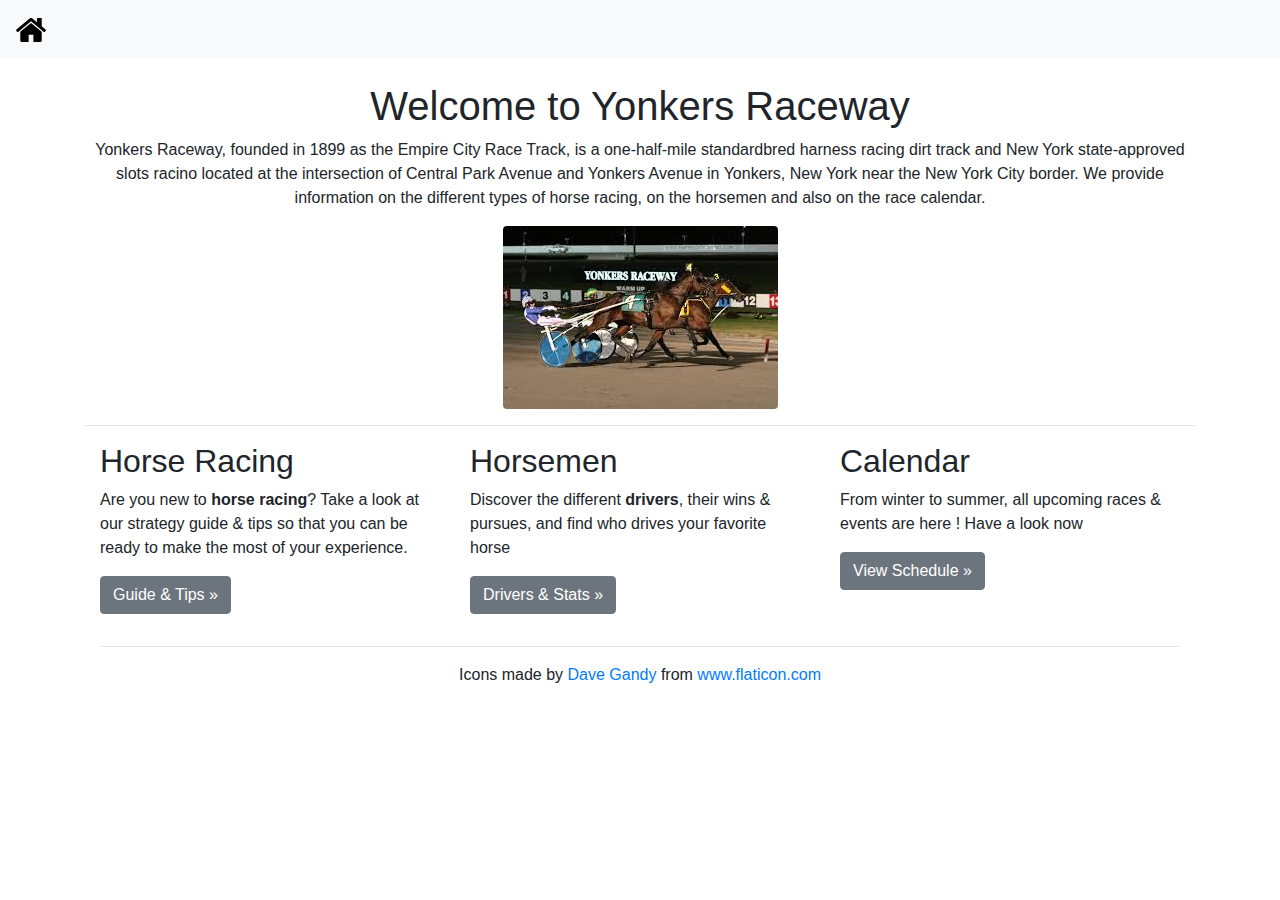
<file: index.html>
<!DOCTYPE html>

<html lang="en">
  <head>
    <title>Yonkers Raceway</title>
    <link rel="stylesheet" href="https://stackpath.bootstrapcdn.com/bootstrap/4.1.3/css/bootstrap.min.css" >
    <link rel="stylesheet" href="styles.css" >
  </head>
  <body>
    <header></header>

    <nav class="navbar navbar-expand-md navbar-light bg-light mb-4">
      <a id="home-icon" class="navbar-brand" href="index.html">
        <img src="./assets/images/home.svg" width="30" height="30" alt="Home">
      </a>
    </nav>

    <main class="container">
      <section class="jumbotron-fluid text-center">
        <h1>Welcome to Yonkers Raceway</h1>
        <p>Yonkers Raceway, founded in 1899 as the Empire City Race Track, is a one-half-mile standardbred harness racing dirt track and
          New York state-approved slots racino located at the intersection of Central Park Avenue and Yonkers Avenue in Yonkers,
          New York near the New York City border.
          We provide information on the different types of horse racing, on the horsemen and also on the race calendar.
        </p>
        <img src="assets/images/yonkers_raceway.jpg" class="rounded mx-auto d-block" alt="yonkers raceway">
      </section>
      <hr>
      <section class="container">
        <div class="row">
          <div class="col-md-4">
            <h2>Horse Racing</h2>
            <p>Are you new to <strong>horse racing</strong>? Take a look at our strategy guide & tips so that you can be ready to make the most of your experience.</p>
            <p><a class="btn btn-secondary" href="horseracing.html" role="button">Guide & Tips &raquo;</a></p>
          </div>
          <div class="col-md-4">
            <h2>Horsemen</h2>
            <p>Discover the different <strong>drivers</strong>, their wins & pursues, and find who drives your favorite horse</p>
            <p><a class="btn btn-secondary" href="drivers.html" role="button">Drivers & Stats &raquo;</a></p>
          </div>
          <div class="col-md-4">
            <h2>Calendar</h2>
            <p>From winter to summer, all upcoming races & events are here ! Have a look now</p>
            <p><a class="btn btn-secondary" href="calendar.html" role="button">View Schedule &raquo;</a></p>
          </div>
        </div>
        <hr>
      </section>
    </main>

    <footer>
      <div class="container text-center">Icons made by <a href="https://www.flaticon.com/authors/dave-gandy" title="Dave Gandy">Dave Gandy</a> from <a href="https://www.flaticon.com/" title="Flaticon">www.flaticon.com</a></div>
    </footer>
  </body>
</html>
</file>
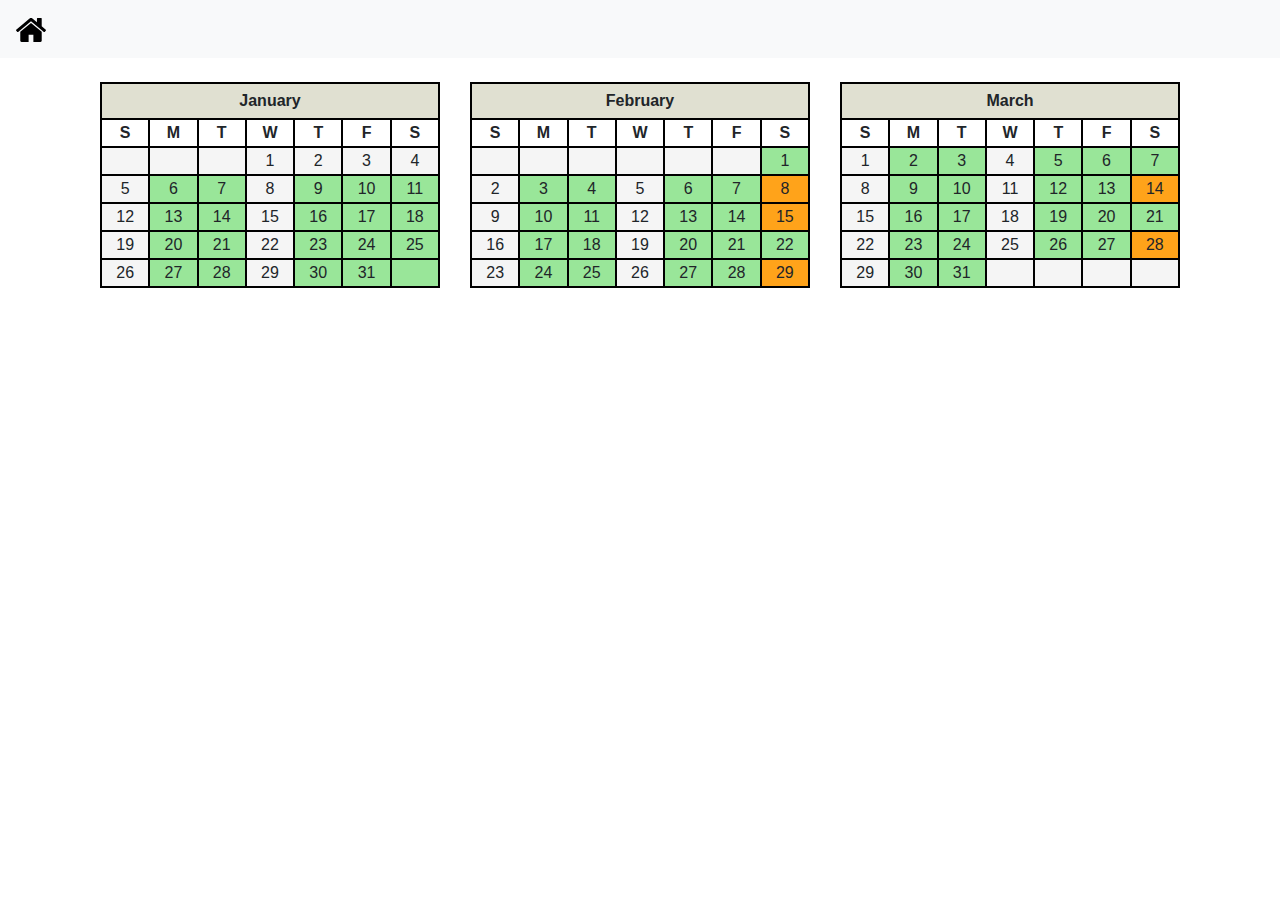
<file: calendar.html>
<!DOCTYPE html>

<html lang="en">
  <head>
    <title>Yonkers Raceway</title>
    <link rel="stylesheet" href="https://stackpath.bootstrapcdn.com/bootstrap/4.1.3/css/bootstrap.min.css" >
    <link rel="stylesheet" href="styles.css" >
  </head>
  <body>
    <header></header>

    <nav class="navbar navbar-expand-md navbar-light bg-light mb-4">
      <a id="home-icon" class="navbar-brand" href="index.html">
        <img src="./assets/images/home.svg" width="30" height="30" alt="Home">
      </a>
    </nav>

    <main class="container">
      <div class="container">
        <div class="row">
          <div class="col-md-4">
            <table id="january" class="month">
              <tr>
                <th class="th-month" colspan="7">January</th>
              </tr>
              <tr>
                <th scope="col">S</th>
                <th scope="col">M</th>
                <th scope="col">T</th>
                <th scope="col">W</th>
                <th scope="col">T</th>
                <th scope="col">F</th>
                <th scope="col">S</th>
              </tr>
              <tr>
                <td class="cal-no-race"></td>
                <td class="cal-no-race"></td>
                <td class="cal-no-race"></td>
                <td class="cal-no-race">1</td>
                <td class="cal-no-race">2</td>
                <td class="cal-no-race">3</td>
                <td class="cal-no-race">4</td>
              </tr>
              <tr>
                <td class="cal-no-race">5</td>
                <td class="cal-1-race">6</td>
                <td class="cal-1-race">7</td>
                <td class="cal-no-race">8</td>
                <td class="cal-1-race">9</td>
                <td class="cal-1-race">10</td>
                <td class="cal-1-race">11</td>
              </tr>
              <tr>
                <td class="cal-no-race">12</td>
                <td class="cal-1-race">13</td>
                <td class="cal-1-race">14</td>
                <td class="cal-no-race">15</td>
                <td class="cal-1-race">16</td>
                <td class="cal-1-race">17</td>
                <td class="cal-1-race">18</td>
              </tr>
              <tr>
                <td class="cal-no-race">19</td>
                <td class="cal-1-race">20</td>
                <td class="cal-1-race">21</td>
                <td class="cal-no-race">22</td>
                <td class="cal-1-race">23</td>
                <td class="cal-1-race">24</td>
                <td class="cal-1-race">25</td>
              </tr>
              <tr>
                <td class="cal-no-race">26</td>
                <td class="cal-1-race">27</td>
                <td class="cal-1-race">28</td>
                <td class="cal-no-race">29</td>
                <td class="cal-1-race">30</td>
                <td class="cal-1-race">31</td>
                <td class="cal-1-race"></td>
              </tr>
            </table>
          </div>
          <div class="col-md-4">
            <table id="february" class="month">
              <tr>
                <th class="th-month" colspan="7">February</th>
              </tr>
              <tr>
                <th scope="col">S</th>
                <th scope="col">M</th>
                <th scope="col">T</th>
                <th scope="col">W</th>
                <th scope="col">T</th>
                <th scope="col">F</th>
                <th scope="col">S</th>
              </tr>
              <tr>
                <td class="cal-no-race"></td>
                <td class="cal-no-race"></td>
                <td class="cal-no-race"></td>
                <td class="cal-no-race"></td>
                <td class="cal-no-race"></td>
                <td class="cal-no-race"></td>
                <td class="cal-1-race">1</td>
              </tr>
              <tr>
                <td class="cal-no-race">2</td>
                <td class="cal-1-race">3</td>
                <td class="cal-1-race">4</td>
                <td class="cal-no-race">5</td>
                <td class="cal-1-race">6</td>
                <td class="cal-1-race">7</td>
                <td class="cal-2-race">8</td>
              </tr>
              <tr>
                <td class="cal-no-race">9</td>
                <td class="cal-1-race">10</td>
                <td class="cal-1-race">11</td>
                <td class="cal-no-race">12</td>
                <td class="cal-1-race">13</td>
                <td class="cal-1-race">14</td>
                <td class="cal-2-race">15</td>
              </tr>
              <tr>
                <td class="cal-no-race">16</td>
                <td class="cal-1-race">17</td>
                <td class="cal-1-race">18</td>
                <td class="cal-no-race">19</td>
                <td class="cal-1-race">20</td>
                <td class="cal-1-race">21</td>
                <td class="cal-1-race">22</td>
              </tr>
              <tr>
                <td class="cal-no-race">23</td>
                <td class="cal-1-race">24</td>
                <td class="cal-1-race">25</td>
                <td class="cal-no-race">26</td>
                <td class="cal-1-race">27</td>
                <td class="cal-1-race">28</td>
                <td class="cal-2-race">29</td>
              </tr>
            </table>
          </div>
          <div class="col-md-4">
            <table id="march" class="month">
              <tr>
                <th class="th-month" colspan="7">March</th>
              </tr>
              <tr>
                <th scope="col">S</th>
                <th scope="col">M</th>
                <th scope="col">T</th>
                <th scope="col">W</th>
                <th scope="col">T</th>
                <th scope="col">F</th>
                <th scope="col">S</th>
              </tr>
              <tr>
                <td class="cal-no-race">1</td>
                <td class="cal-1-race">2</td>
                <td class="cal-1-race">3</td>
                <td class="cal-no-race">4</td>
                <td class="cal-1-race">5</td>
                <td class="cal-1-race">6</td>
                <td class="cal-1-race">7</td>
              </tr>
              <tr>
                <td class="cal-no-race">8</td>
                <td class="cal-1-race">9</td>
                <td class="cal-1-race">10</td>
                <td class="cal-no-race">11</td>
                <td class="cal-1-race">12</td>
                <td class="cal-1-race">13</td>
                <td class="cal-2-race">14</td>
              </tr>
              <tr>
                <td class="cal-no-race">15</td>
                <td class="cal-1-race">16</td>
                <td class="cal-1-race">17</td>
                <td class="cal-no-race">18</td>
                <td class="cal-1-race">19</td>
                <td class="cal-1-race">20</td>
                <td class="cal-1-race">21</td>
              </tr>
              <tr>
                <td class="cal-no-race">22</td>
                <td class="cal-1-race">23</td>
                <td class="cal-1-race">24</td>
                <td class="cal-no-race">25</td>
                <td class="cal-1-race">26</td>
                <td class="cal-1-race">27</td>
                <td class="cal-2-race">28</td>
              </tr>
              <tr>
                <td class="cal-no-race">29</td>
                <td class="cal-1-race">30</td>
                <td class="cal-1-race">31</td>
                <td class="cal-no-race"></td>
                <td class="cal-no-race"></td>
                <td class="cal-no-race"></td>
                <td class="cal-no-race"></td>
              </tr>
            </table>
          </div>
        </div>
      </div>
    </main>
  </body>
</html>
</file>
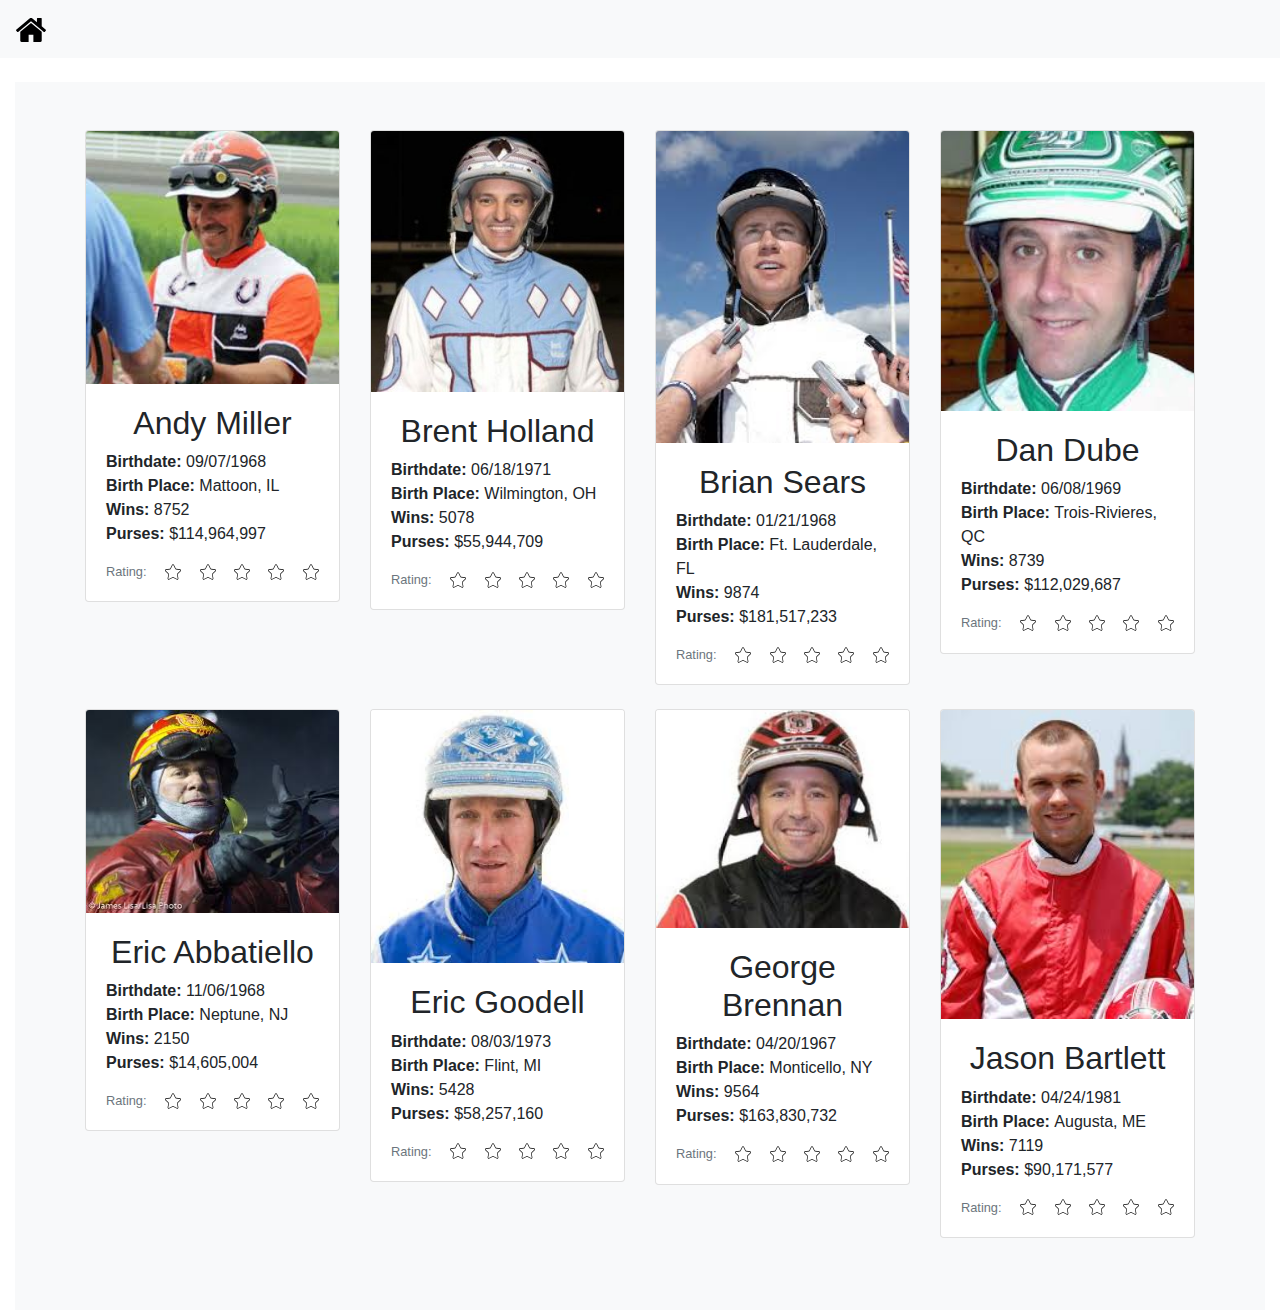
<file: drivers.html>
<!DOCTYPE html>

<html lang="en">
  <head>
    <title>Yonkers Raceway</title>
    <link rel="stylesheet" href="https://stackpath.bootstrapcdn.com/bootstrap/4.1.3/css/bootstrap.min.css" >
    <link rel="stylesheet" href="styles.css" >
    <script src="rating.js"></script>
  </head>
  <body>
    <header></header>

    <nav class="navbar navbar-expand-md navbar-light bg-light mb-4">
      <a id="home-icon" class="navbar-brand" href="index.html">
        <img src="./assets/images/home.svg" width="30" height="30" alt="Home">
      </a>
    </nav>

    <main class="container-fluid">
      <div class="album py-5 bg-light">
        <div class="container">
          <div class="row">
            <div class="col-md-3">
              <div class="card mb-4 shadow-sm">
                <img class="card-img-top portrait" src="./assets/images/driver_andy_miller.jpg" alt="Andy Miller">
                <div class="card-body">
                  <h2 class="driver text-center">Andy Miller</h2>
                  <p class="card-text">
                    <strong>Birthdate: </strong>09/07/1968<br>
                    <strong>Birth Place: </strong>Mattoon, IL<br>
                    <strong>Wins: </strong>8752<br>
                    <strong>Purses: </strong>$114,964,997</p>
                  <div id="img-rating-0" class="d-flex justify-content-between align-items-center">
                    <small class="text-muted">Rating: </small>
                    <img class="img-rating" src="./assets/images/star-0.svg" alt="rating 1">
                    <img class="img-rating" src="./assets/images/star-0.svg" alt="rating 2">
                    <img class="img-rating" src="./assets/images/star-0.svg" alt="rating 3">
                    <img class="img-rating" src="./assets/images/star-0.svg" alt="rating 4">
                    <img class="img-rating" src="./assets/images/star-0.svg" alt="rating 5">
                  </div>
                </div>
              </div>
            </div>
            <div class="col-md-3">
              <div class="card mb-4 shadow-sm">
                <img class="card-img-top portrait" src="./assets/images/driver_brent_holland.jpg" alt="Brent Holland">
                <div class="card-body">
                  <h2 class="driver text-center">Brent Holland</h2>
                  <p class="card-text">
                    <strong>Birthdate: </strong>06/18/1971<br>
                    <strong>Birth Place: </strong>Wilmington, OH<br>
                    <strong>Wins: </strong>5078<br>
                    <strong>Purses: </strong>$55,944,709</p>
                  <div id="img-rating-1" class="d-flex justify-content-between align-items-center">
                    <small class="text-muted">Rating: </small>
                    <img class="img-rating" src="./assets/images/star-0.svg" alt="rating 1">
                    <img class="img-rating" src="./assets/images/star-0.svg" alt="rating 2">
                    <img class="img-rating" src="./assets/images/star-0.svg" alt="rating 3">
                    <img class="img-rating" src="./assets/images/star-0.svg" alt="rating 4">
                    <img class="img-rating" src="./assets/images/star-0.svg" alt="rating 5">
                  </div>
                </div>
              </div>
            </div>
            <div class="col-md-3">
              <div class="card mb-4 shadow-sm">
                <img class="card-img-top portrait" src="./assets/images/driver_brian_sears.jpg" alt="Brian Sears">
                <div class="card-body">
                  <h2 class="driver text-center">Brian Sears</h2>
                  <p class="card-text">
                    <strong>Birthdate: </strong>01/21/1968<br>
                    <strong>Birth Place: </strong>Ft. Lauderdale, FL<br>
                    <strong>Wins: </strong>9874<br>
                    <strong>Purses: </strong>$181,517,233</p>
                  <div id="img-rating-2" class="d-flex justify-content-between align-items-center">
                    <small class="text-muted">Rating: </small>
                    <img class="img-rating" src="./assets/images/star-0.svg" alt="rating 1">
                    <img class="img-rating" src="./assets/images/star-0.svg" alt="rating 2">
                    <img class="img-rating" src="./assets/images/star-0.svg" alt="rating 3">
                    <img class="img-rating" src="./assets/images/star-0.svg" alt="rating 4">
                    <img class="img-rating" src="./assets/images/star-0.svg" alt="rating 5">
                  </div>
                </div>
              </div>
            </div>
            <div class="col-md-3">
              <div class="card mb-4 shadow-sm">
                <img class="card-img-top portrait" src="./assets/images/driver_dan_dube.jpg" alt="Dan Dube">
                <div class="card-body">
                  <h2 class="driver text-center">Dan Dube</h2>
                  <p class="card-text">
                    <strong>Birthdate: </strong>06/08/1969<br>
                    <strong>Birth Place: </strong>Trois-Rivieres, QC<br>
                    <strong>Wins: </strong>8739<br>
                    <strong>Purses: </strong>$112,029,687</p>
                  <div id="img-rating-3" class="d-flex justify-content-between align-items-center">
                    <small class="text-muted">Rating: </small>
                    <img class="img-rating" src="./assets/images/star-0.svg" alt="rating 1">
                    <img class="img-rating" src="./assets/images/star-0.svg" alt="rating 2">
                    <img class="img-rating" src="./assets/images/star-0.svg" alt="rating 3">
                    <img class="img-rating" src="./assets/images/star-0.svg" alt="rating 4">
                    <img class="img-rating" src="./assets/images/star-0.svg" alt="rating 5">
                  </div>
                </div>
              </div>
            </div>
            <div class="col-md-3">
              <div class="card mb-4 shadow-sm">
                <img class="card-img-top portrait" src="./assets/images/driver_eric_abbatiello.jpg" alt="Eric Abbatiello">
                <div class="card-body">
                  <h2 class="driver text-center">Eric Abbatiello</h2>
                  <p class="card-text">
                    <strong>Birthdate: </strong>11/06/1968<br>
                    <strong>Birth Place: </strong>Neptune, NJ<br>
                    <strong>Wins: </strong>2150<br>
                    <strong>Purses: </strong>$14,605,004</p>
                  <div id="img-rating-4" class="d-flex justify-content-between align-items-center">
                    <small class="text-muted">Rating: </small>
                    <img class="img-rating" src="./assets/images/star-0.svg" alt="rating 1">
                    <img class="img-rating" src="./assets/images/star-0.svg" alt="rating 2">
                    <img class="img-rating" src="./assets/images/star-0.svg" alt="rating 3">
                    <img class="img-rating" src="./assets/images/star-0.svg" alt="rating 4">
                    <img class="img-rating" src="./assets/images/star-0.svg" alt="rating 5">
                  </div>
                </div>
              </div>
            </div>
            <div class="col-md-3">
              <div class="card mb-4 shadow-sm">
                <img class="card-img-top portrait" src="./assets/images/driver_eric_goodell.jpg" alt="Eric Goodell">
                <div class="card-body">
                  <h2 class="driver text-center">Eric Goodell</h2>
                  <p class="card-text">
                    <strong>Birthdate: </strong>08/03/1973<br>
                    <strong>Birth Place: </strong>Flint, MI<br>
                    <strong>Wins: </strong>5428<br>
                    <strong>Purses: </strong>$58,257,160</p>
                  <div id="img-rating-5" class="d-flex justify-content-between align-items-center">
                    <small class="text-muted">Rating: </small>
                    <img class="img-rating" src="./assets/images/star-0.svg" alt="rating 1">
                    <img class="img-rating" src="./assets/images/star-0.svg" alt="rating 2">
                    <img class="img-rating" src="./assets/images/star-0.svg" alt="rating 3">
                    <img class="img-rating" src="./assets/images/star-0.svg" alt="rating 4">
                    <img class="img-rating" src="./assets/images/star-0.svg" alt="rating 5">
                  </div>
                </div>
              </div>
            </div>
            <div class="col-md-3">
              <div class="card mb-4 shadow-sm">
                <img class="card-img-top portrait" src="./assets/images/driver_george_brennan.jpg" alt="George Brennan">
                <div class="card-body">
                  <h2 class="driver text-center">George Brennan</h2>
                  <p class="card-text">
                    <strong>Birthdate: </strong>04/20/1967<br>
                    <strong>Birth Place: </strong>Monticello, NY<br>
                    <strong>Wins: </strong>9564<br>
                    <strong>Purses: </strong>$163,830,732</p>
                  <div id="img-rating-6" class="d-flex justify-content-between align-items-center">
                    <small class="text-muted">Rating: </small>
                    <img class="img-rating" src="./assets/images/star-0.svg" alt="rating 1">
                    <img class="img-rating" src="./assets/images/star-0.svg" alt="rating 2">
                    <img class="img-rating" src="./assets/images/star-0.svg" alt="rating 3">
                    <img class="img-rating" src="./assets/images/star-0.svg" alt="rating 4">
                    <img class="img-rating" src="./assets/images/star-0.svg" alt="rating 5">
                  </div>
                </div>
              </div>
            </div>
            <div class="col-md-3">
              <div class="card mb-4 shadow-sm">
                <img class="card-img-top portrait" src="./assets/images/driver_jason_bartlett.jpg" alt="Jason Bartlett">
                <div class="card-body">
                  <h2 class="driver text-center">Jason Bartlett</h2>
                  <p class="card-text">
                    <strong>Birthdate: </strong>04/24/1981<br>
                    <strong>Birth Place: </strong>Augusta, ME<br>
                    <strong>Wins: </strong>7119<br>
                    <strong>Purses: </strong>$90,171,577</p>
                  <div id="img-rating-7" class="d-flex justify-content-between align-items-center">
                    <small class="text-muted">Rating: </small>
                    <img class="img-rating" src="./assets/images/star-0.svg" alt="rating 1">
                    <img class="img-rating" src="./assets/images/star-0.svg" alt="rating 2">
                    <img class="img-rating" src="./assets/images/star-0.svg" alt="rating 3">
                    <img class="img-rating" src="./assets/images/star-0.svg" alt="rating 4">
                    <img class="img-rating" src="./assets/images/star-0.svg" alt="rating 5">
                  </div>
                </div>
              </div>
            </div>
          </div>
        </div>
      </div>
    </main>
  </body>
</html>
</file>
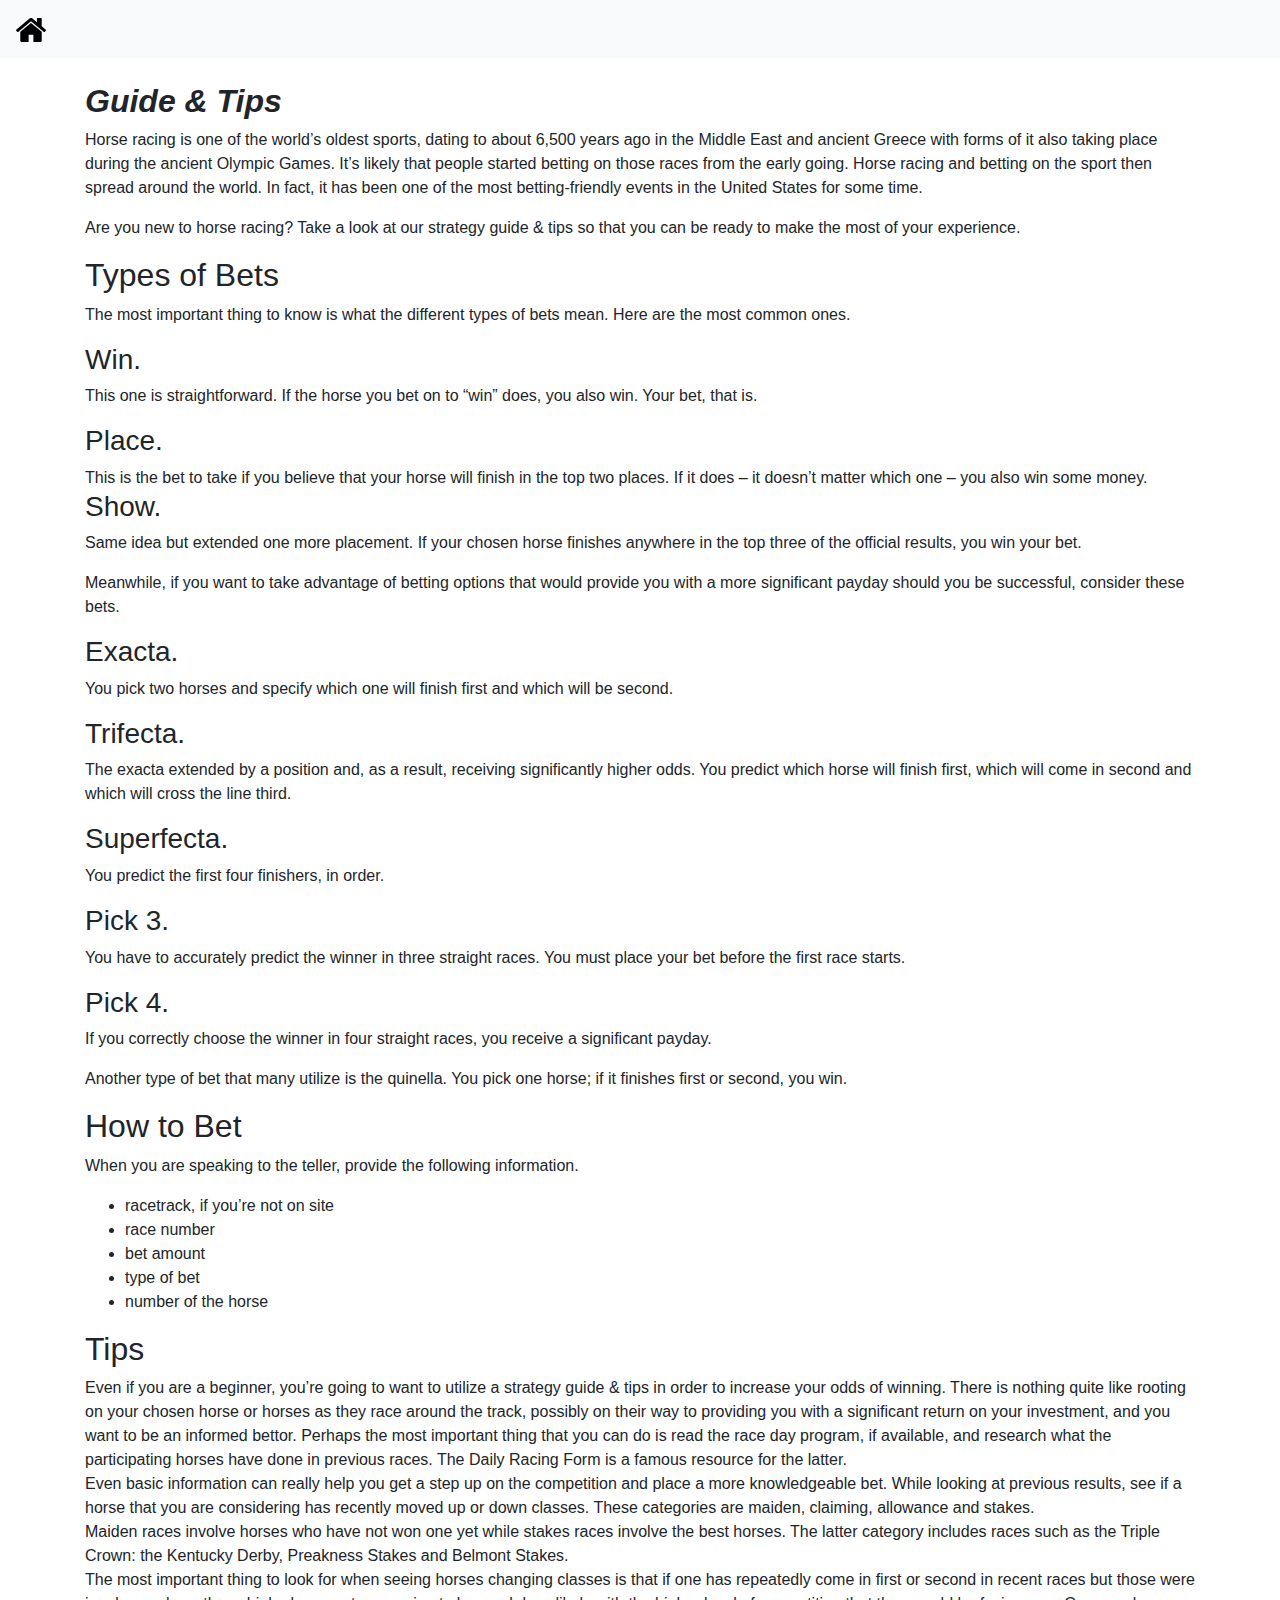
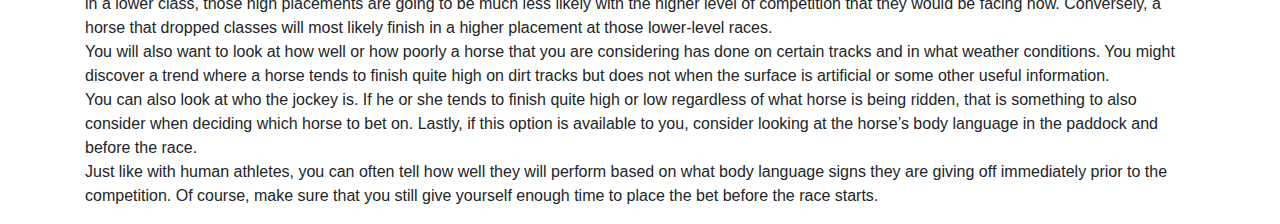
<file: horseracing.html>
<!DOCTYPE html>

<html lang="en">
  <head>
    <title>Yonkers Raceway</title>
    <link rel="stylesheet" href="https://stackpath.bootstrapcdn.com/bootstrap/4.1.3/css/bootstrap.min.css" >
    <link rel="stylesheet" href="styles.css" >
  </head>
  <body>
    <header></header>

    <nav class="navbar navbar-expand-md navbar-light bg-light mb-4">
      <a id="home-icon" class="navbar-brand" href="index.html">
        <img src="./assets/images/home.svg" width="30" height="30" alt="Home">
      </a>
    </nav>

    <main class="container">
      <article>
        <h2 id="h2-guide">Guide & Tips</h2>
        <p>Horse racing is one of the world’s oldest sports, dating to about 6,500 years ago in the Middle East and ancient Greece with forms of it also taking place during the ancient Olympic Games.
          It’s likely that people started betting on those races from the early going.
          Horse racing and betting on the sport then spread around the world.
          In fact, it has been one of the most betting-friendly events in the United States for some time.
        </p>
        <p>
          Are you new to horse racing? Take a look at our strategy guide & tips so that you can be ready to make the most of your experience.
        </p>

        <section>
          <h2>Types of Bets</h2>
          <p>The most important thing to know is what the different types of bets mean. Here are the most common ones.</p>
          <h3>Win.</h3>
          <p>This one is straightforward. If the horse you bet on to “win” does, you also win. Your bet, that is.</p>
          <h3>Place.</h3>
          This is the bet to take if you believe that your horse will finish in the top two places. If it does – it doesn’t matter which one – you also win some money.
          <h3>Show.</h3>
          <p>Same idea but extended one more placement.
            If your chosen horse finishes anywhere in the top three of the official results, you win your bet.
          </p>
          <p>Meanwhile, if you want to take advantage of betting options that would provide you with a more significant payday should you be successful, consider these bets.</p>
          <h3>Exacta.</h3>
          <p>You pick two horses and specify which one will finish first and which will be second.</p>
          <h3>Trifecta.</h3>
          <p>The exacta extended by a position and, as a result, receiving significantly higher odds.
            You predict which horse will finish first, which will come in second and which will cross the line third.
          </p>
          <h3>Superfecta.</h3>
          <p>You predict the first four finishers, in order.</p>
          <h3>Pick 3.</h3>
          <p>You have to accurately predict the winner in three straight races.
            You must place your bet before the first race starts.
          </p>
          <h3>Pick 4.</h3>
          <p>If you correctly choose the winner in four straight races, you receive a significant payday.</p>
          <p>Another type of bet that many utilize is the quinella.
            You pick one horse; if it finishes first or second, you win.
          </p>
        </section>

        <section>
          <h2>How to Bet</h2>
          <p>When you are speaking to the teller, provide the following information.</p>
          <ul>
            <li>racetrack, if you’re not on site</li>
            <li>race number</li>
            <li>bet amount</li>
            <li>type of bet</li>
            <li>number of the horse</li>
          </ul>
        </section>

        <section>
          <h2>Tips</h2>
          <p>Even if you are a beginner, you’re going to want to utilize a strategy guide & tips in order to increase your odds of winning.
            There is nothing quite like rooting on your chosen horse or horses as they race around the track, possibly on their way to providing you with a significant return on your investment, and you want to be an informed bettor.
            Perhaps the most important thing that you can do is read the race day program, if available, and research what the participating horses have done in previous races.
            The Daily Racing Form is a famous resource for the latter.<br>
            Even basic information can really help you get a step up on the competition and place a more knowledgeable bet.
            While looking at previous results, see if a horse that you are considering has recently moved up or down classes.
            These categories are maiden, claiming, allowance and stakes.<br>
            Maiden races involve horses who have not won one yet while stakes races involve the best horses.
            The latter category includes races such as the Triple Crown: the Kentucky Derby, Preakness Stakes and Belmont Stakes.<br>
            The most important thing to look for when seeing horses changing classes is that if one has repeatedly come in first or second in recent races but those were in a lower class, those high placements are going to be much less likely with the higher level of competition that they would be facing now.
            Conversely, a horse that dropped classes will most likely finish in a higher placement at those lower-level races.<br>
            You will also want to look at how well or how poorly a horse that you are considering has done on certain tracks and in what weather conditions.
            You might discover a trend where a horse tends to finish quite high on dirt tracks but does not when the surface is artificial or some other useful information.
            <br>You can also look at who the jockey is.
            If he or she tends to finish quite high or low regardless of what horse is being ridden, that is something to also consider when deciding which horse to bet on.
            Lastly, if this option is available to you, consider looking at the horse’s body language in the paddock and before the race.<br>
            Just like with human athletes, you can often tell how well they will perform based on what body language signs they are giving off immediately prior to the competition.
            Of course, make sure that you still give yourself enough time to place the bet before the race starts.
        </section>
      </article>
    </main>
  </body>
</html>
</file>
<file: styles.css>
/* homepage */

/* horseracing */
#h2-guide {
  font-size: xx-large;
  font-style: italic;
  font-weight: bold;
}

/* drivers */
.img-rating {
  width: 16px;
  height: 16px;
}

/* calendar */
table, th, td {
  border: 2px solid black;
  text-align: center;
}

th {
  background-color: white;
}

.month {
  width: 100%;
}

.th-month {
  padding-top: 5px;
  padding-bottom: 5px;
  background-color: #E0E0D1;
}

.cal-no-race {
  background-color: #F5F5F5;
}

.cal-1-race {
  background-color: #99E699;
}

.cal-2-race {
  background-color: #FFA31A;
}
</file>
